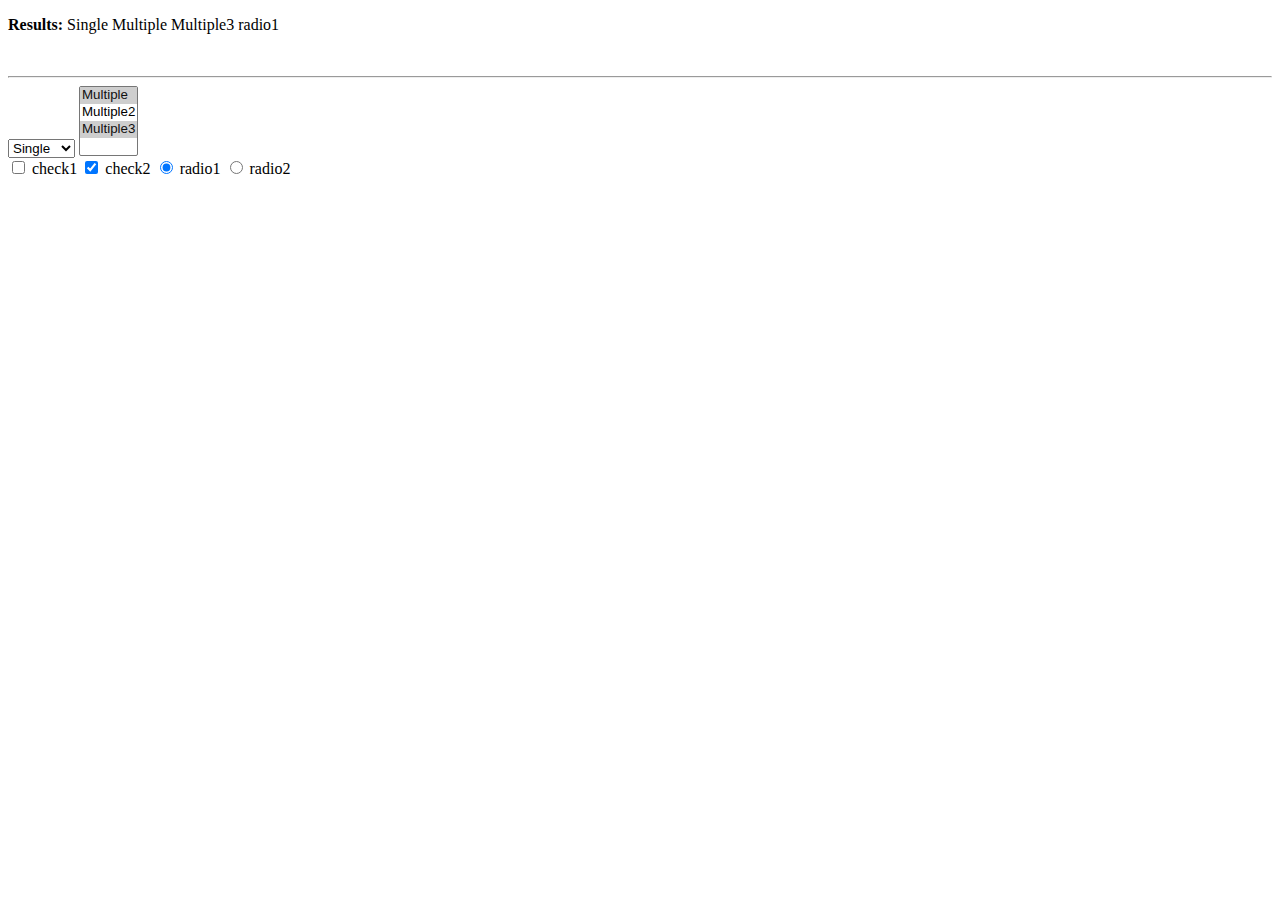
<file: stuOnline/templates/test.html>
<!DOCTYPE html>
<html lang="en">
<head>
    <meta charset="UTF-8">
    <meta name="viewport" content="width=device-width, initial-scale=1.0">
    <meta http-equiv="X-UA-Compatible" content="ie=edge">
    <title>Document</title>
</head>
<body>
    <p id="results"><b>Results: </b> </p>
    <br>
    <hr>
    <form>
            <select name="single">
              <option>Single</option>
              <option>Single2</option>
            </select>
            <select name="multiple" multiple="multiple">
              <option selected="selected">Multiple</option>
              <option>Multiple2</option>
              <option selected="selected">Multiple3</option>
            </select><br/>
            <input type="checkbox" name="check" value="check1"/> check1
            <input type="checkbox" name="check" value="check2" checked="checked"/> check2
            <input type="radio" name="radio" value="radio1" checked="checked"/> radio1
            <input type="radio" name="radio" value="radio2"/> radio2
        </form>

    
    <script src="../static/js/jquery-3.3.1.min.js"></script>
    <script>
      var fields = $("select, :radio").serializeArray();
      alert(fields)
        jQuery.each( fields, function(i, field){
            $("#results").append(field.value + " ");
        });
    </script>
</body>
</html>
</file>
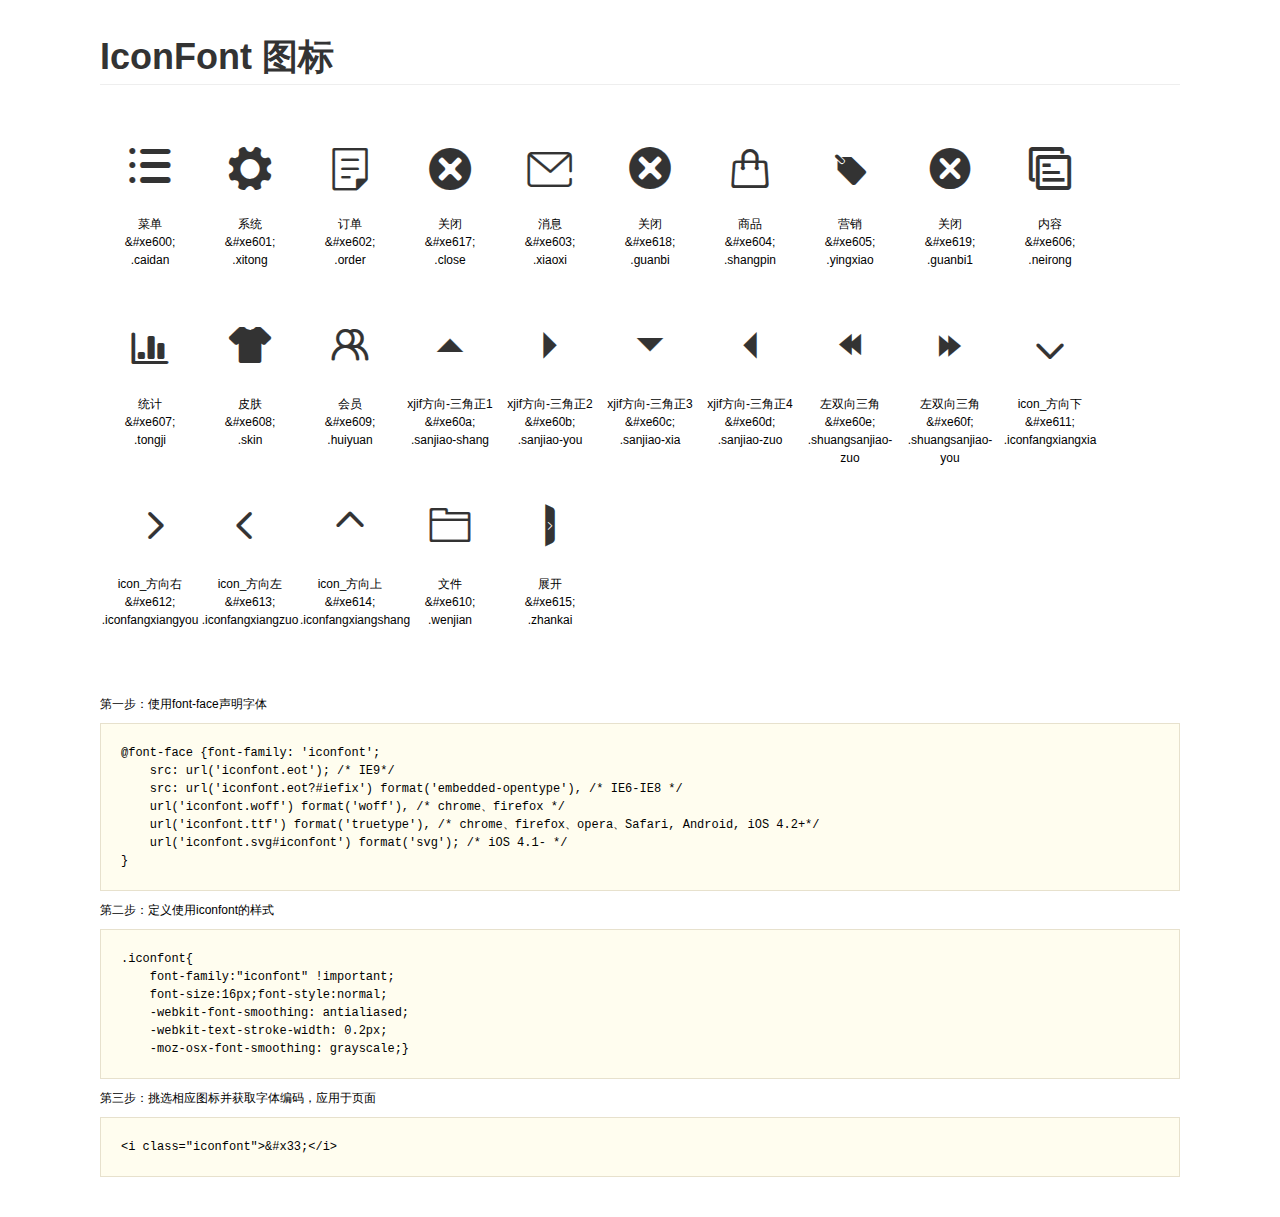
<file: stuOnline/static/iconfont/1.0.1/demo.html>
<!DOCTYPE html>
<html>
<head>
    <meta charset="utf-8"/>
    <title>IconFont</title>
    <link rel="stylesheet" href="demo.css">
    <link rel="stylesheet" href="iconfont.css">
</head>
<body>
    <div class="main">
        <h1>IconFont 图标</h1>
        <ul class="icon_lists clear">
            
                <li>
                <i class="icon iconfont">&#xe600;</i>
                    <div class="name">菜单</div>
                    <div class="code">&amp;#xe600;</div>
                    <div class="fontclass">.caidan</div>
                </li>
            
                <li>
                <i class="icon iconfont">&#xe601;</i>
                    <div class="name">系统</div>
                    <div class="code">&amp;#xe601;</div>
                    <div class="fontclass">.xitong</div>
                </li>
            
                <li>
                <i class="icon iconfont">&#xe602;</i>
                    <div class="name">订单</div>
                    <div class="code">&amp;#xe602;</div>
                    <div class="fontclass">.order</div>
                </li>
            
                <li>
                <i class="icon iconfont">&#xe617;</i>
                    <div class="name">关闭</div>
                    <div class="code">&amp;#xe617;</div>
                    <div class="fontclass">.close</div>
                </li>
            
                <li>
                <i class="icon iconfont">&#xe603;</i>
                    <div class="name">消息</div>
                    <div class="code">&amp;#xe603;</div>
                    <div class="fontclass">.xiaoxi</div>
                </li>
            
                <li>
                <i class="icon iconfont">&#xe618;</i>
                    <div class="name">关闭</div>
                    <div class="code">&amp;#xe618;</div>
                    <div class="fontclass">.guanbi</div>
                </li>
            
                <li>
                <i class="icon iconfont">&#xe604;</i>
                    <div class="name">商品</div>
                    <div class="code">&amp;#xe604;</div>
                    <div class="fontclass">.shangpin</div>
                </li>
            
                <li>
                <i class="icon iconfont">&#xe605;</i>
                    <div class="name">营销</div>
                    <div class="code">&amp;#xe605;</div>
                    <div class="fontclass">.yingxiao</div>
                </li>
            
                <li>
                <i class="icon iconfont">&#xe619;</i>
                    <div class="name">关闭</div>
                    <div class="code">&amp;#xe619;</div>
                    <div class="fontclass">.guanbi1</div>
                </li>
            
                <li>
                <i class="icon iconfont">&#xe606;</i>
                    <div class="name">内容</div>
                    <div class="code">&amp;#xe606;</div>
                    <div class="fontclass">.neirong</div>
                </li>
            
                <li>
                <i class="icon iconfont">&#xe607;</i>
                    <div class="name">统计</div>
                    <div class="code">&amp;#xe607;</div>
                    <div class="fontclass">.tongji</div>
                </li>
            
                <li>
                <i class="icon iconfont">&#xe608;</i>
                    <div class="name">皮肤</div>
                    <div class="code">&amp;#xe608;</div>
                    <div class="fontclass">.skin</div>
                </li>
            
                <li>
                <i class="icon iconfont">&#xe609;</i>
                    <div class="name">会员</div>
                    <div class="code">&amp;#xe609;</div>
                    <div class="fontclass">.huiyuan</div>
                </li>
            
                <li>
                <i class="icon iconfont">&#xe60a;</i>
                    <div class="name">xjif方向-三角正1</div>
                    <div class="code">&amp;#xe60a;</div>
                    <div class="fontclass">.sanjiao-shang</div>
                </li>
            
                <li>
                <i class="icon iconfont">&#xe60b;</i>
                    <div class="name">xjif方向-三角正2</div>
                    <div class="code">&amp;#xe60b;</div>
                    <div class="fontclass">.sanjiao-you</div>
                </li>
            
                <li>
                <i class="icon iconfont">&#xe60c;</i>
                    <div class="name">xjif方向-三角正3</div>
                    <div class="code">&amp;#xe60c;</div>
                    <div class="fontclass">.sanjiao-xia</div>
                </li>
            
                <li>
                <i class="icon iconfont">&#xe60d;</i>
                    <div class="name">xjif方向-三角正4</div>
                    <div class="code">&amp;#xe60d;</div>
                    <div class="fontclass">.sanjiao-zuo</div>
                </li>
            
                <li>
                <i class="icon iconfont">&#xe60e;</i>
                    <div class="name">左双向三角</div>
                    <div class="code">&amp;#xe60e;</div>
                    <div class="fontclass">.shuangsanjiao-zuo</div>
                </li>
            
                <li>
                <i class="icon iconfont">&#xe60f;</i>
                    <div class="name">左双向三角</div>
                    <div class="code">&amp;#xe60f;</div>
                    <div class="fontclass">.shuangsanjiao-you</div>
                </li>
            
                <li>
                <i class="icon iconfont">&#xe611;</i>
                    <div class="name">icon_方向下</div>
                    <div class="code">&amp;#xe611;</div>
                    <div class="fontclass">.iconfangxiangxia</div>
                </li>
            
                <li>
                <i class="icon iconfont">&#xe612;</i>
                    <div class="name">icon_方向右</div>
                    <div class="code">&amp;#xe612;</div>
                    <div class="fontclass">.iconfangxiangyou</div>
                </li>
            
                <li>
                <i class="icon iconfont">&#xe613;</i>
                    <div class="name">icon_方向左</div>
                    <div class="code">&amp;#xe613;</div>
                    <div class="fontclass">.iconfangxiangzuo</div>
                </li>
            
                <li>
                <i class="icon iconfont">&#xe614;</i>
                    <div class="name">icon_方向上</div>
                    <div class="code">&amp;#xe614;</div>
                    <div class="fontclass">.iconfangxiangshang</div>
                </li>
            
                <li>
                <i class="icon iconfont">&#xe610;</i>
                    <div class="name">文件</div>
                    <div class="code">&amp;#xe610;</div>
                    <div class="fontclass">.wenjian</div>
                </li>
            
                <li>
                <i class="icon iconfont">&#xe615;</i>
                    <div class="name">展开</div>
                    <div class="code">&amp;#xe615;</div>
                    <div class="fontclass">.zhankai</div>
                </li>
            
        </ul>


        <div class="helps">
            第一步：使用font-face声明字体
            <pre>
@font-face {font-family: 'iconfont';
    src: url('iconfont.eot'); /* IE9*/
    src: url('iconfont.eot?#iefix') format('embedded-opentype'), /* IE6-IE8 */
    url('iconfont.woff') format('woff'), /* chrome、firefox */
    url('iconfont.ttf') format('truetype'), /* chrome、firefox、opera、Safari, Android, iOS 4.2+*/
    url('iconfont.svg#iconfont') format('svg'); /* iOS 4.1- */
}
</pre>
第二步：定义使用iconfont的样式
            <pre>
.iconfont{
    font-family:"iconfont" !important;
    font-size:16px;font-style:normal;
    -webkit-font-smoothing: antialiased;
    -webkit-text-stroke-width: 0.2px;
    -moz-osx-font-smoothing: grayscale;}
</pre>
第三步：挑选相应图标并获取字体编码，应用于页面
<pre>
&lt;i class="iconfont"&gt;&amp;#x33;&lt;/i&gt;
</pre>
        </div>

    </div>
</body>
</html>
</file>
<file: stuOnline/static/iconfont/1.0.1/iconfont.css>
@font-face {font-family: "iconfont";
  src: url('iconfont.eot?t=1477985866'); /* IE9*/
  src: url('iconfont.eot?t=1477985866#iefix') format('embedded-opentype'), /* IE6-IE8 */
  url('iconfont.woff?t=1477985866') format('woff'), /* chrome, firefox */
  url('iconfont.ttf?t=1477985866') format('truetype'), /* chrome, firefox, opera, Safari, Android, iOS 4.2+*/
  url('iconfont.svg?t=1477985866#iconfont') format('svg'); /* iOS 4.1- */
}

.iconfont {
  font-family:"iconfont" !important;
  font-size:16px;
  font-style:normal;
  -webkit-font-smoothing: antialiased;
  -webkit-text-stroke-width: 0.2px;
  -moz-osx-font-smoothing: grayscale;
}
.icon-caidan:before { content: "\e600"; }
.icon-xitong:before { content: "\e601"; }
.icon-order:before { content: "\e602"; }
.icon-close:before { content: "\e617"; }
.icon-xiaoxi:before { content: "\e603"; }
.icon-guanbi:before { content: "\e618"; }
.icon-shangpin:before { content: "\e604"; }
.icon-yingxiao:before { content: "\e605"; }
.icon-guanbi1:before { content: "\e619"; }
.icon-neirong:before { content: "\e606"; }
.icon-tongji:before { content: "\e607"; }
.icon-skin:before { content: "\e608"; }
.icon-huiyuan:before { content: "\e609"; }
.icon-sanjiao-shang:before { content: "\e60a"; }
.icon-sanjiao-you:before { content: "\e60b"; }
.icon-sanjiao-xia:before { content: "\e60c"; }
.icon-sanjiao-zuo:before { content: "\e60d"; }
.icon-shuangsanjiao-zuo:before { content: "\e60e"; }
.icon-shuangsanjiao-you:before { content: "\e60f"; }
.icon-iconfangxiangxia:before { content: "\e611"; }
.icon-iconfangxiangyou:before { content: "\e612"; }
.icon-iconfangxiangzuo:before { content: "\e613"; }
.icon-iconfangxiangshang:before { content: "\e614"; }
.icon-wenjian:before { content: "\e610"; }
.icon-zhankai:before { content: "\e615"; }
</file>
<file: stuOnline/static/iconfont/1.0.1/demo.css>
*{margin: 0;padding: 0;list-style: none;}
/*
KISSY CSS Reset
理念：1. reset 的目的不是清除浏览器的默认样式，这仅是部分工作。清除和重置是紧密不可分的。
2. reset 的目的不是让默认样式在所有浏览器下一致，而是减少默认样式有可能带来的问题。
3. reset 期望提供一套普适通用的基础样式。但没有银弹，推荐根据具体需求，裁剪和修改后再使用。
特色：1. 适应中文；2. 基于最新主流浏览器。
维护：玉伯<lifesinger@gmail.com>, 正淳<ragecarrier@gmail.com>
 */

/** 清除内外边距 **/
body, h1, h2, h3, h4, h5, h6, hr, p, blockquote, /* structural elements 结构元素 */
dl, dt, dd, ul, ol, li, /* list elements 列表元素 */
pre, /* text formatting elements 文本格式元素 */
form, fieldset, legend, button, input, textarea, /* form elements 表单元素 */
th, td /* table elements 表格元素 */ {
  margin: 0;
  padding: 0;
}

/** 设置默认字体 **/
body,
button, input, select, textarea /* for ie */ {
  font: 12px/1.5 tahoma, arial, \5b8b\4f53, sans-serif;
}
h1, h2, h3, h4, h5, h6 { font-size: 100%; }
address, cite, dfn, em, var { font-style: normal; } /* 将斜体扶正 */
code, kbd, pre, samp { font-family: courier new, courier, monospace; } /* 统一等宽字体 */
small { font-size: 12px; } /* 小于 12px 的中文很难阅读，让 small 正常化 */

/** 重置列表元素 **/
ul, ol { list-style: none; }

/** 重置文本格式元素 **/
a { text-decoration: none; }
a:hover { text-decoration: underline; }


/** 重置表单元素 **/
legend { color: #000; } /* for ie6 */
fieldset, img { border: 0; } /* img 搭车：让链接里的 img 无边框 */
button, input, select, textarea { font-size: 100%; } /* 使得表单元素在 ie 下能继承字体大小 */
/* 注：optgroup 无法扶正 */

/** 重置表格元素 **/
table { border-collapse: collapse; border-spacing: 0; }

/* 清除浮动 */
.ks-clear:after, .clear:after {
  content: '\20';
  display: block;
  height: 0;
  clear: both;
}
.ks-clear, .clear {
  *zoom: 1;
}

.main {padding: 30px 100px;}
.main h1{font-size:36px; color:#333; text-align:left;margin-bottom:30px; border-bottom: 1px solid #eee;}

.helps{margin-top:40px;}
.helps pre{
  padding:20px;
  margin:10px 0;
  border:solid 1px #e7e1cd;
  background-color: #fffdef;
  overflow: auto;
}

.icon_lists li{
  float:left;
  width: 100px;
  height:180px;
  text-align: center;
}
.icon_lists .icon{
  font-size: 42px;
  line-height: 100px;
  margin: 10px 0;
  color:#333;
  -webkit-transition: font-size 0.25s ease-out 0s;
  -moz-transition: font-size 0.25s ease-out 0s;
  transition: font-size 0.25s ease-out 0s;

}
.icon_lists .icon:hover{
  font-size: 100px;
}
</file>
